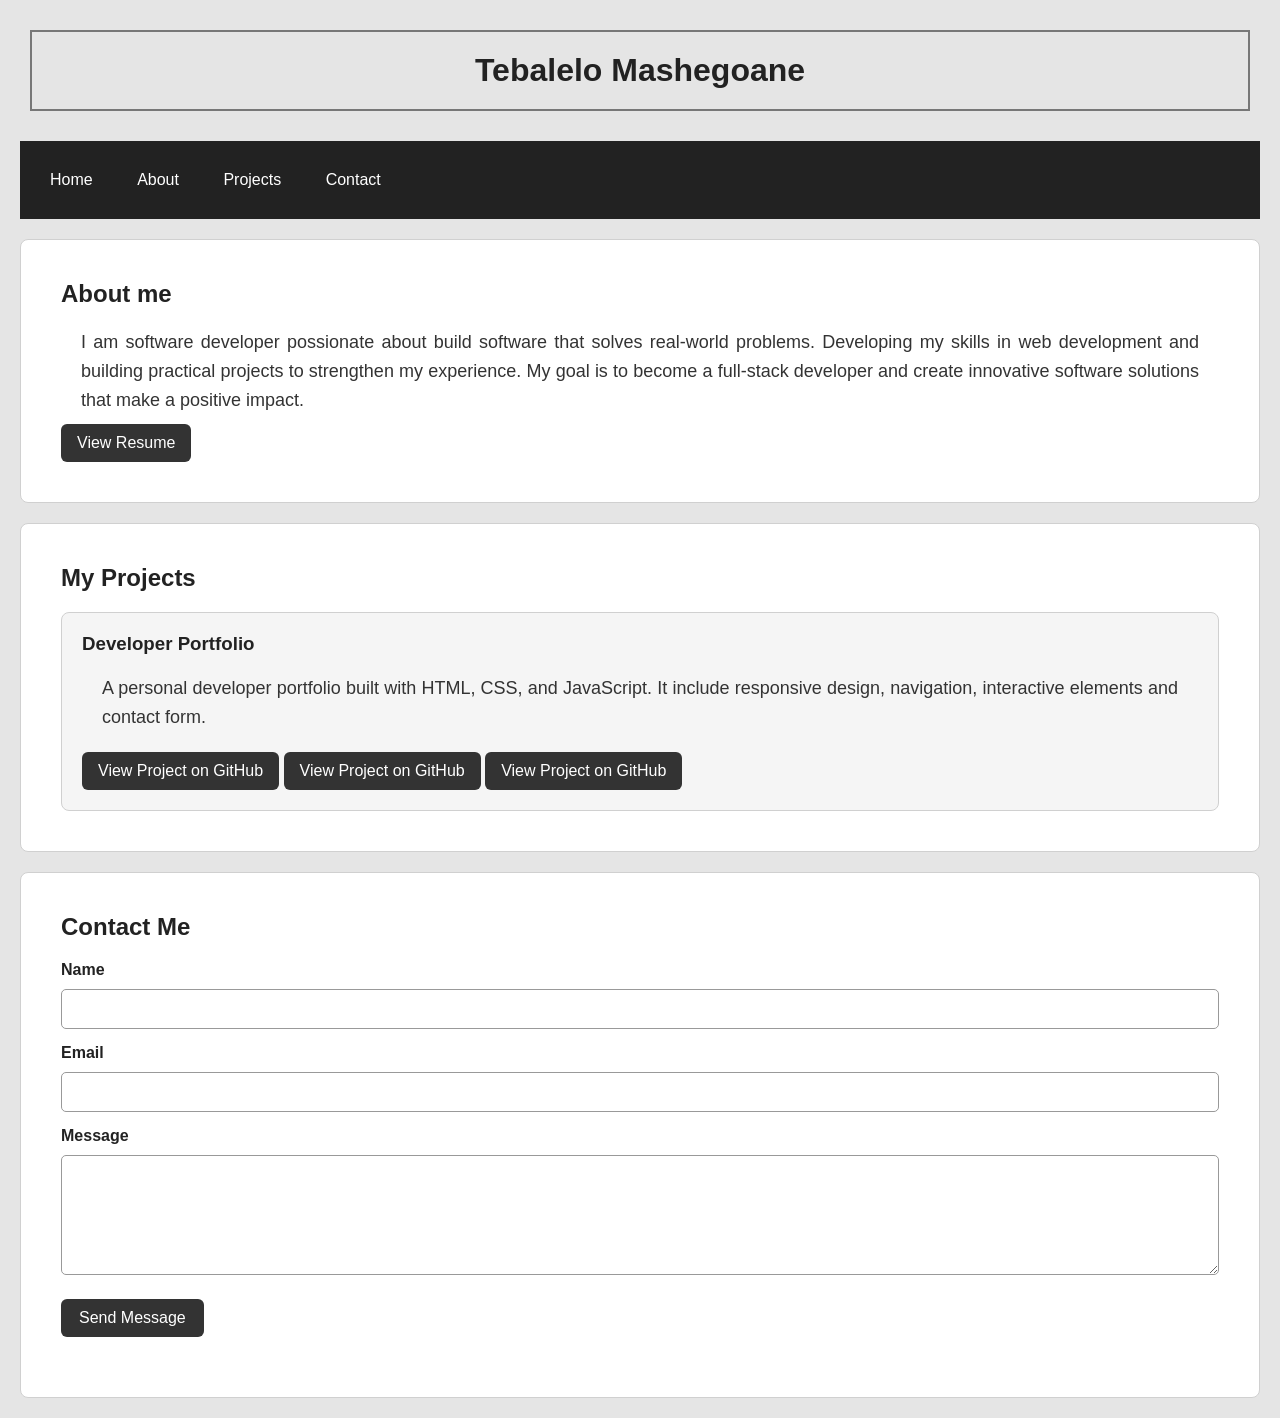
<file: index.html>
<!DOCTYPE html>
<html lang="en">
<head>
    <meta charset="UTF-8">
    <meta name="viewport" content="width=device-width, initial-scale=1.0">
    <title>My Dev Portfolio</title>

<link rel="stylesheet" href="style.css">
<link rel="stylesheet" href="responsive.css">

</head>
<body>
    
<h1 class="main-heading">Tebalelo Mashegoane</h1>

<nav>

<a href="#home">Home</a>
<a href="#about">About</a>
<a href="#projects">Projects</a>
<a href="#contact">Contact</a>

</nav>

<!--home section-->


<!--about section -->

<section id="about">
    <h2>About me</h2>

<p>
   I am software developer possionate about build software
   that solves real-world problems. Developing my skills 
   in web development and building practical projects to 
   strengthen my experience. My goal is to become a 
   full-stack developer and create innovative software 
   solutions that make a positive impact.
</p>


<a href="assests/Tebalelos'_T_Resume(1).PDF"  target="_blank">
    View Resume
</a>

</section>

<!--projects section-->

<section id="projects">
    <h2>My Projects</h2>

    <div class="project">
     <h3>Developer Portfolio</h3>

     <p>
        A personal developer portfolio built with HTML, CSS, and JavaScript. 
        It include responsive design, navigation, interactive 
        elements and contact form.
    </p>
     
      <a href="https://github.com/tebalelo-Yongseo/My-Dev-Portfolio" target="_blank">
        View Project on GitHub
      </a>

      <a href="https://github.com/tebalelo-Yongseo/L-NailTech" target="_blank">
        View Project on GitHub
      </a>

      <a href="https://github.com/tebalelo-Yongseo/Flower-Shop" target="_blank">
        View Project on GitHub
      </a>


    </div>
</section>

<!--form section-->

<section id="contact">
    <h2>Contact Me</h2>

    <form id="contactForm">

        <label for="name">Name</label>
        <input type="text" id="name" required>

        <label for="email">Email</label>
        <input type="email" id="email" required>

        <label for="usermessage">Message</label>
        <textarea id="usermessage" required></textarea>
        
      <button type="submit">Send Message</button>

    </form>

<p id="formMessage" class="hidden">
    Thank you! Your Message has been received.
</p>

</section>



<script src="script.js"></script>

</body>
</html>
</file>
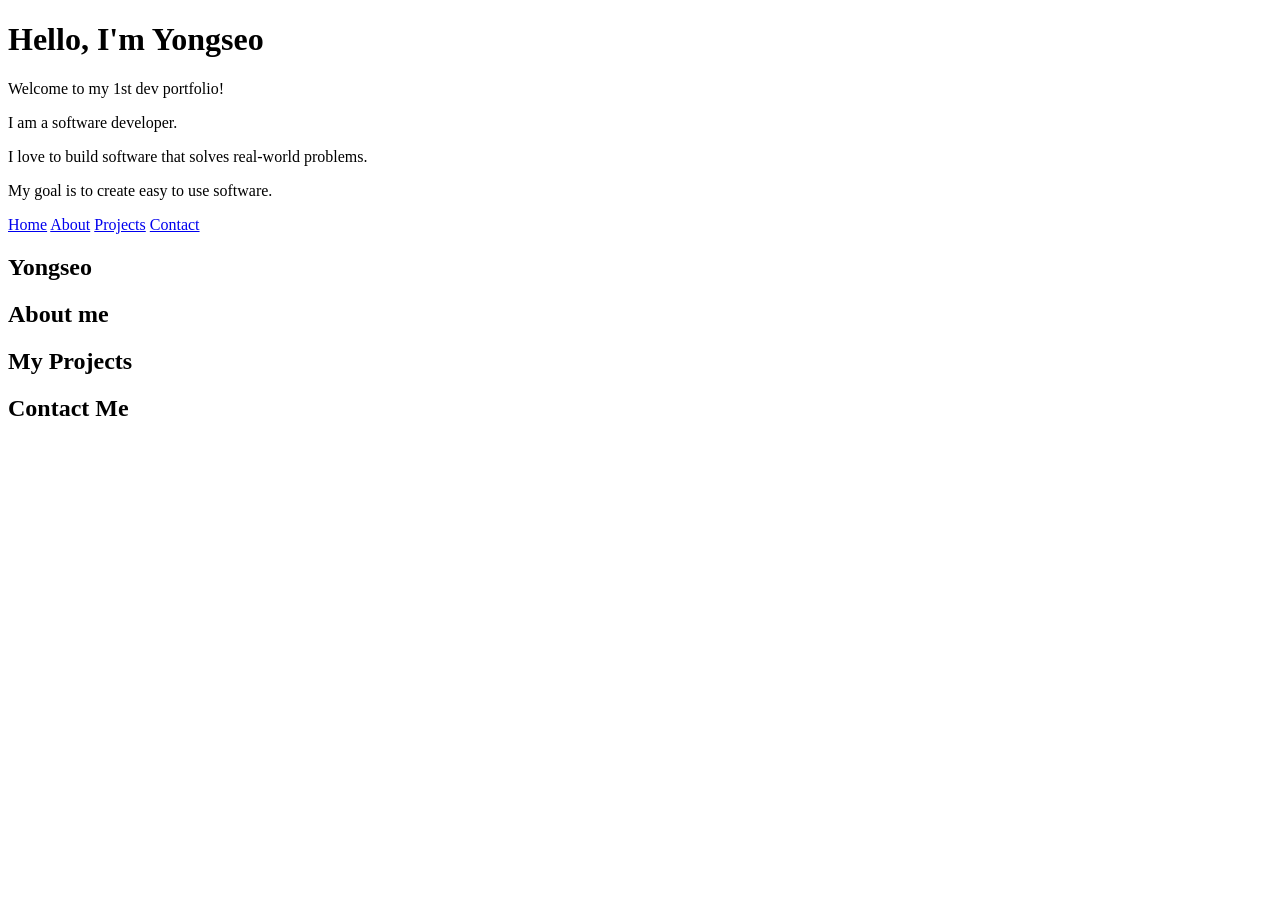
<file: index1.html>
<!DOCTYPE html>
<!--<!DOCTYPE html> = Tells the browser that this is an HTML5 document -->

<html lang="en"> 
<!--<html lang="en"> = This specifies the language of the document -->

<head>
<!--<head> = Contains information about the document -->

    <meta charset="UTF-8">
    <!--<meta charset="UTF-8"> = Tells the browser how to interpret text-->

    <meta name="viewport" content="width=device-width, initial-scale=1.0">
    <!--<meta name="viewport" content="width=device-width, initial-scale=1.0">
              = helps your page display properly on different devices -->

    <title>my dev portfolio</title>
<!--<title>my dev portfolio</title> = This sets the title of the page -->

</head>

<body>
<!--<body> = Contains the visible content of the page -->

    <h1>Hello, I'm Yongseo</h1>
    <!--<h1> = This is a top-level heading -->

    <p>Welcome to my 1st dev portfolio!</p>
    <!--<p> = This is a paragraph -->
    <p>I am a software developer.</p>
    <p>I love to build software that solves real-world problems.</p>
    <p>My goal is to create easy to use software.</p>

<!--Using the single-page approach for this portfolio-->

<nav>
 
    <a href="#home">Home</a>
    <a href="#about">About</a>
    <a href="#projects">Projects</a>
    <a href="#contact">Contact</a>

</nav>

<section id="home">
    <h1>Yongseo</h1>
</section>

<section id="about">
    <h2>About me</h2>
</section>
<section id="projects">
    <h2>My Projects</h2>
</section>
<section id="contact">
    <h2>Contact Me</h2>
</section>




</body>
</html>
</file>
<file: style.css>
body{
    font-family: Arial, sans-serif;
    margin: 0;
    background-color: #e5e5e5;
    
}

.main-heading{
    color: #222222;
    padding: 20px;
    margin: 30px;
    border: 2px solid #777777;
    text-align: center;

}


.hidden{
    display: none;
}


nav{
    background-color: #222222;
    padding: 10px;
    margin: 20px;
    text-align: left;
    
}

nav a{
    text-decoration: none;
    display: inline-block;
    padding: 10px;
    margin: 10px;
    background-color: transparent;
    border: none;
    color: #ffffff;
    border-radius: 6px;
    
}

nav a:hover {
    color: #ffffff;
    background-color: #555555;
}

section{
    padding: 40px;
    margin: 20px;
    background-color: #ffffff;
    border-radius: 8px;
    border: 1px solid #d0d0d0;
}

section h2 {
    color: #222222;
    margin-top: 0;
    margin-bottom: 20px;

}


#about a {

    display: inline-block;
    margin-top: 10px 20px;
    padding: 10px 16px;
    background-color: #333333;
    color: #ffffff;
    text-decoration: none;
    border-radius: 6px;

}


#about a:hover {
    background-color: #555555;
}


.project {

    padding: 20px;
    margin-top: 20px;
    background-color: #f5f5f5;
    border: 1px solid #d0d0d0;
    border-radius: 8px;
}


.project h3 {
    
    color: #222222;
    margin-top: 0;
}


.project a {

    display: inline-block;
    margin-top: 10px;
    padding: 10px 16px;
    background-color: #333333;
    color: white;
    text-decoration: none;
    border-radius: 6px;
     
}


.project a:hover {
    background-color: #555555;
}


label {

     display: block;
     margin-bottom: 5px;

    }


#contactForm {
     
    
    margin: 20px auto;

}

#contactForm label{

    display: block;
    margin-bottom: 5px;
    font-weight: bold;
    color: #222222;

}

#contactForm input,
#contactForm textarea {

      width: 100%;
      box-sizing: border-box;
      margin-bottom: 15px;
      margin-top: 5px;
      padding: 10px;
      border: 1px solid #999999;
      border-radius: 5px;
      font-size: 16px;
      color: #222222;
      background-color: #ffffff;

    }


#contactForm textarea {

    min-height: 120px;
    resize: vertical;

}   


#formMessage {

   text-align: center;
   margin-top: 20px;
   padding: 10px;
   color: #222222;
   background-color: #f5f5f5;
   border-radius: 6px;


}


form button {

     display: block;
     margin-top: 5px;

}


p{

    color: #333333;
    font-size: 18px;
    margin: 10px 20px;
    line-height: 1.6;
    text-align: justify;
    
}


button{

   padding: 10px 18px;
   border: none;
   border-radius: 6px;
    background-color: #333333;
    color: #ffffff;
    cursor: pointer;
    font-size: 16px;
}


button:hover {

    background-color: #555555;

}
</file>
<file: responsive.css>
@media (max-width: 768px) {
    
body {
        padding: 10px;
    }

.main-heading {

      font-size: 20px;
      padding: 10px;
      margin: 5px;
      overflow: break-word;

}

nav a {
         
     display: block;
     margin: 4px 0;
     padding: 9px;
     word-wrap: break-word;

    }

nav {

  margin: 8px;
  padding: 8px;

}    

section {

        padding: 15px 12px;
        margin: 8px 0;
        box-sizing: border-box;
    }


section h2 {

      font-size: 18px;
      margin-bottom: 10px;

    }    
    

p {

      font-size: 16px;
      margin: 8px 10px;
      line-height: 1.5;

    }


.project a 
#about a{

    display: block;
    width: 100%;
    box-sizing: border-box;
    text-align: center;
    margin: 10px 0;

     
}

.project h3 {
    
      font-size: 16px;
      
}
    

input,
textarea {

      width: 100%;
      box-sizing: border-box;
      

    }

#contactForm {

     width: 100%;
     margin: 20px 0;

    }


label {

     display: block;
     margin-bottom: 5px;

    }

 img {

    max-width: 100%;
    height: auto;

 }

}
</file>
